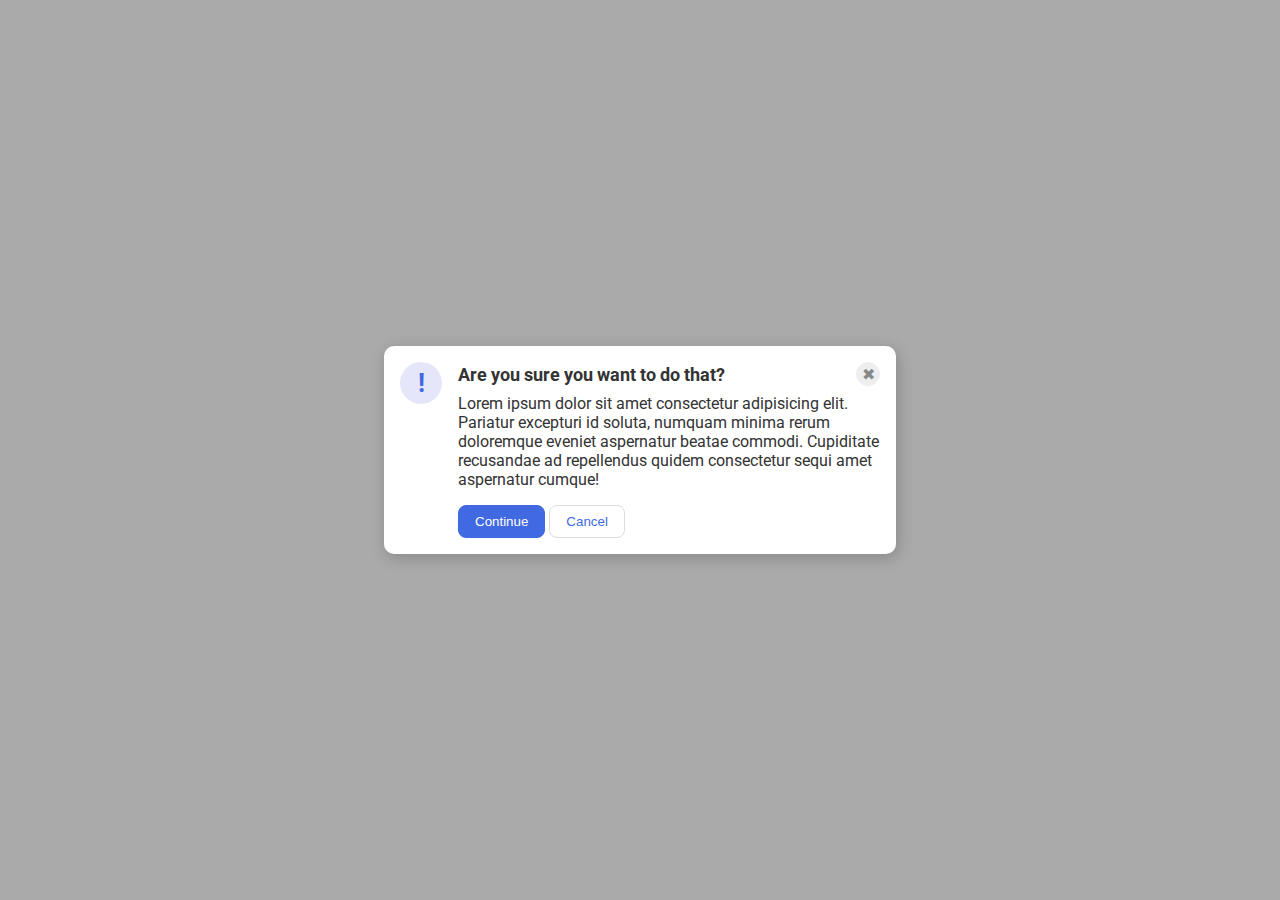
<file: flex/05-flex-modal/index.html>
<!DOCTYPE html>
<html lang="en">
  <head>
    <meta charset="UTF-8">
    <meta http-equiv="X-UA-Compatible" content="IE=edge">
    <meta name="viewport" content="width=device-width, initial-scale=1.0">
    <link rel="stylesheet" href="style.css">
    <title>Modal</title>
  </head>
  <body>
    <div class="modal">
      <div class="icon">!</div>
      <!-- additional container used here -->
      <div class="container">
        <!-- header div was moved to encompass the close button as well -->
        <div class="header">Are you sure you want to do that?
          <button class="close-button">✖</button>
        </div>
        <div class="text">Lorem ipsum dolor sit amet consectetur adipisicing elit. Pariatur excepturi id soluta, numquam minima rerum doloremque eveniet aspernatur beatae commodi. Cupiditate recusandae ad repellendus quidem consectetur sequi amet aspernatur cumque!</div>
        <button class="continue">Continue</button>
        <button class="cancel">Cancel</button>
      </div>
    </div>
  </body>
</html>
</file>
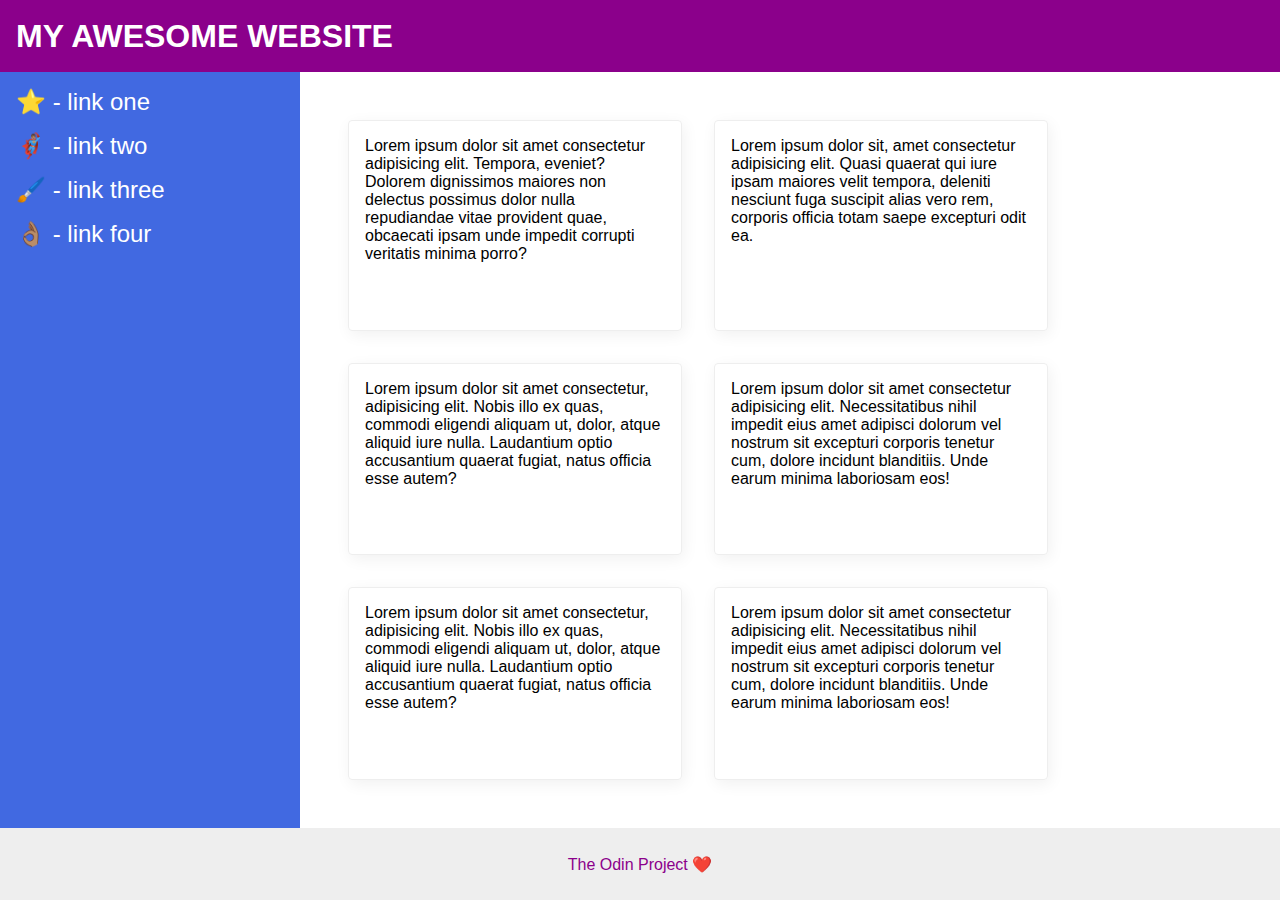
<file: flex/07-flex-layout-2/index.html>
<!DOCTYPE html>
<html lang="en">
  <head>
    <meta charset="UTF-8">
    <meta http-equiv="X-UA-Compatible" content="IE=edge">
    <meta name="viewport" content="width=device-width, initial-scale=1.0">
    <title>The Holy Grail</title>
    <link rel="stylesheet" href="style.css">
  </head>
  <body>
    <div class="header">
      MY AWESOME WEBSITE
    </div>
    <div class="body">
      <div class="sidebar">
        <ul>
          <li><a href="#">⭐ - link one</a></li>
          <li><a href="#">🦸🏽‍♂️ - link two</a></li>
          <li><a href="#">🖌️ - link three</a></li>
          <li><a href="#">👌🏽 - link four</a></li>
        </ul>
      </div>
      <div class="container">
        <div class="card">Lorem ipsum dolor sit amet consectetur adipisicing elit. Tempora, eveniet? Dolorem dignissimos maiores non delectus possimus dolor nulla repudiandae vitae provident quae, obcaecati ipsam unde impedit corrupti veritatis minima porro?</div>
        <div class="card">Lorem ipsum dolor sit, amet consectetur adipisicing elit. Quasi quaerat qui iure ipsam maiores velit tempora, deleniti nesciunt fuga suscipit alias vero rem, corporis officia totam saepe excepturi odit ea.</div>
        <div class="card">Lorem ipsum dolor sit amet consectetur, adipisicing elit. Nobis illo ex quas, commodi eligendi aliquam ut, dolor, atque aliquid iure nulla. Laudantium optio accusantium quaerat fugiat, natus officia esse autem?</div>
        <div class="card">Lorem ipsum dolor sit amet consectetur adipisicing elit. Necessitatibus nihil impedit eius amet adipisci dolorum vel nostrum sit excepturi corporis tenetur cum, dolore incidunt blanditiis. Unde earum minima laboriosam eos!</div>
        <div class="card">Lorem ipsum dolor sit amet consectetur, adipisicing elit. Nobis illo ex quas, commodi eligendi aliquam ut, dolor, atque aliquid iure nulla. Laudantium optio accusantium quaerat fugiat, natus officia esse autem?</div>
        <div class="card">Lorem ipsum dolor sit amet consectetur adipisicing elit. Necessitatibus nihil impedit eius amet adipisci dolorum vel nostrum sit excepturi corporis tenetur cum, dolore incidunt blanditiis. Unde earum minima laboriosam eos!</div>
      </div>
    </div>
    <div class="footer">
      The Odin Project ❤️
    </div>
  </body>
</html>
</file>
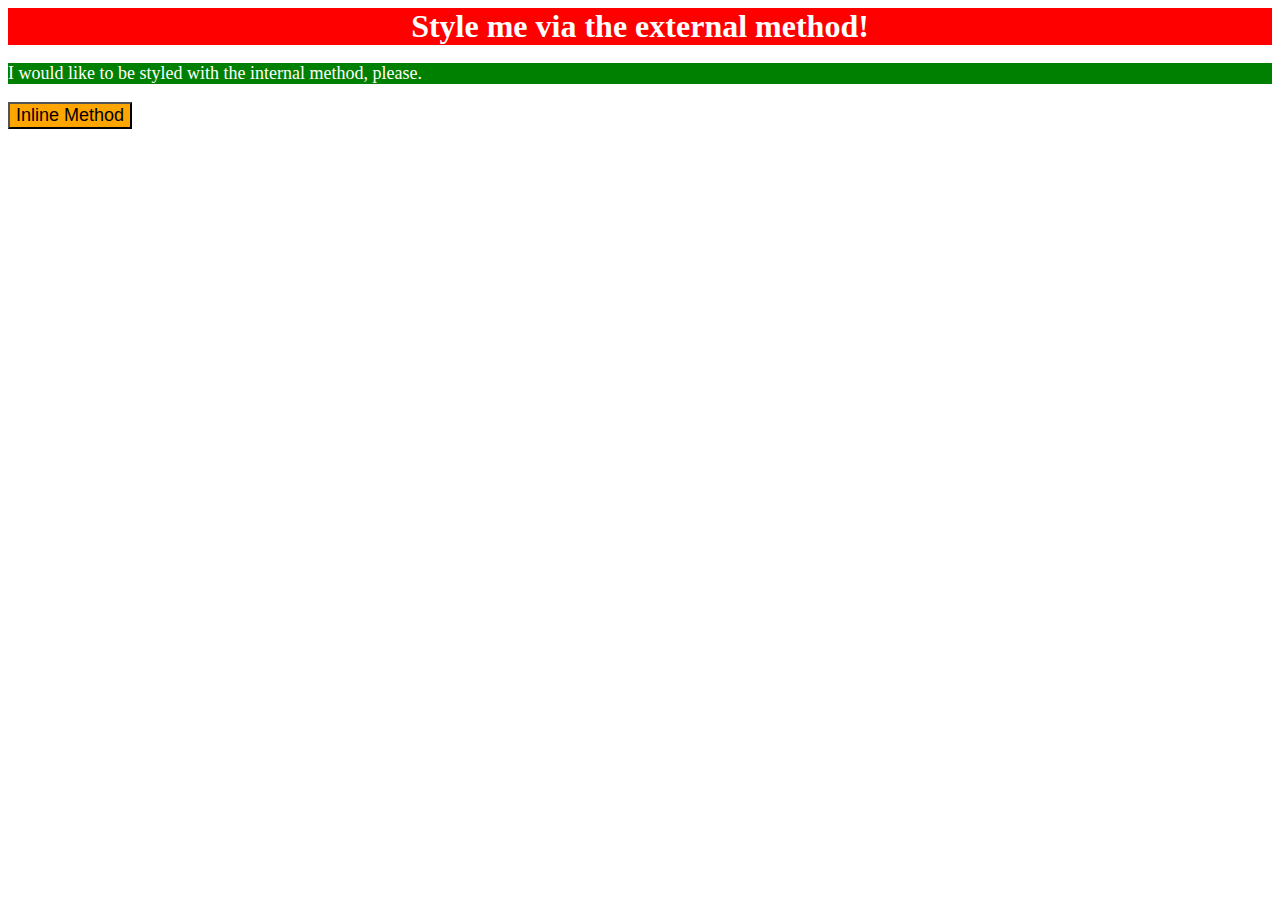
<file: foundations/01-css-methods/index.html>
<!DOCTYPE html>
<html lang="en">
<head>
  <meta charset="UTF-8">
  <meta name="viewport" content="width=device-width, initial-scale=1.0">
  <title>Document</title>
  <link rel="stylesheet" href="style.css">
  <style>
      p {
        color: white;
        background-color: green;
        font-size: 18px;
      }
  </style>
</head>
<body>
    <div>Style me via the external method!</div>
    <p>I would like to be styled with the internal method, please.</p>
    <button style="background-color: orange; font-size: 18px;">Inline Method</button>
</body>
</html>
</file>
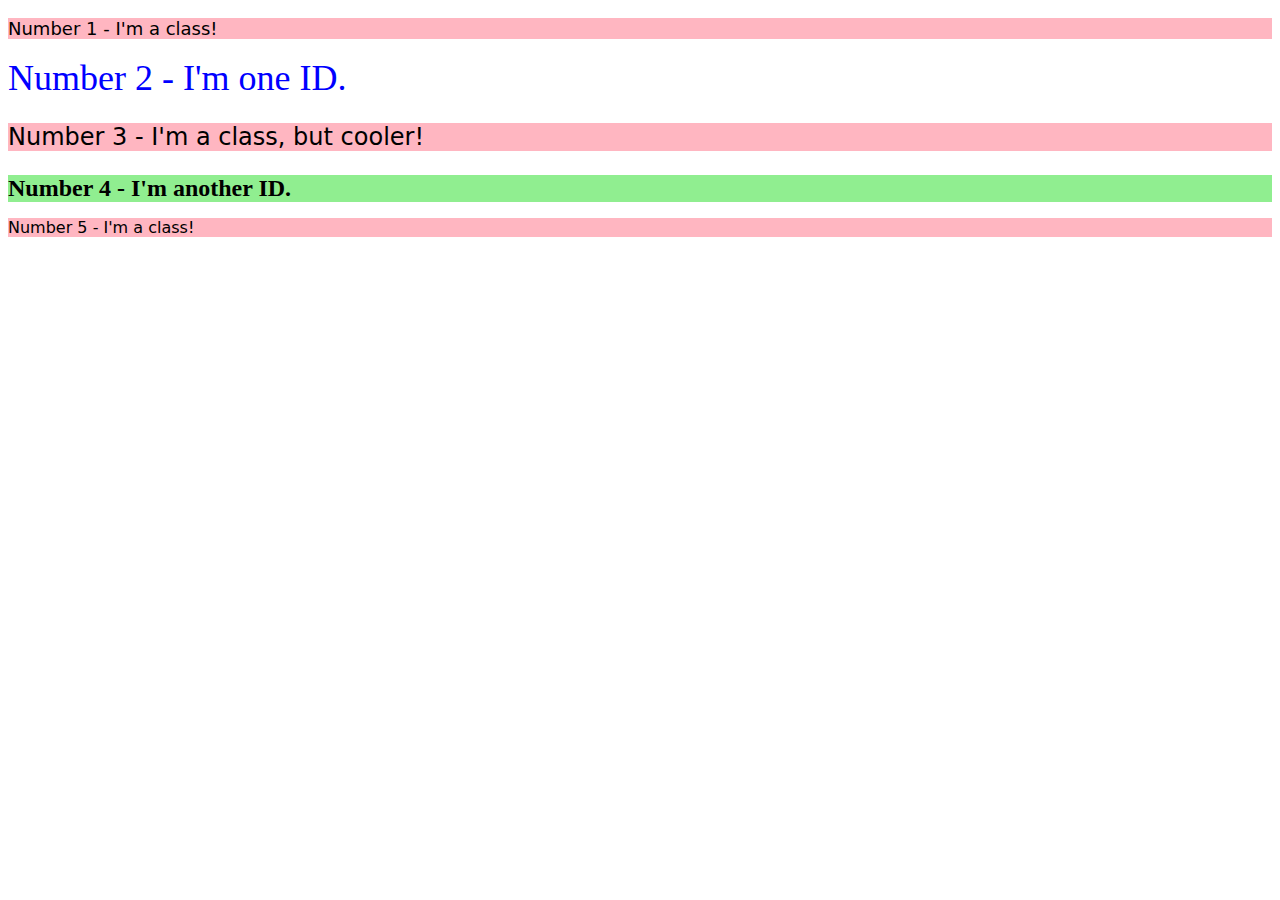
<file: foundations/02-class-id-selectors/index.html>
<!DOCTYPE html>
<html lang="en">
  <head>
    <meta charset="UTF-8">
    <meta http-equiv="X-UA-Compatible" content="IE=edge">
    <meta name="viewport" content="width=device-width, initial-scale=1.0">
    <title>Class and ID Selectors</title>
    <link rel="stylesheet" href="style.css">
  </head>
  <body>
    <p class="first">Number 1 - I'm a class!</p>
    <div id="saw">Number 2 - I'm one ID.</div>
    <p class="second">Number 3 - I'm a class, but cooler!</p>
    <div id="Num4">Number 4 - I'm another ID.</div>
    <p class="Num5">Number 5 - I'm a class!</p>
  </body>
</html>
</file>
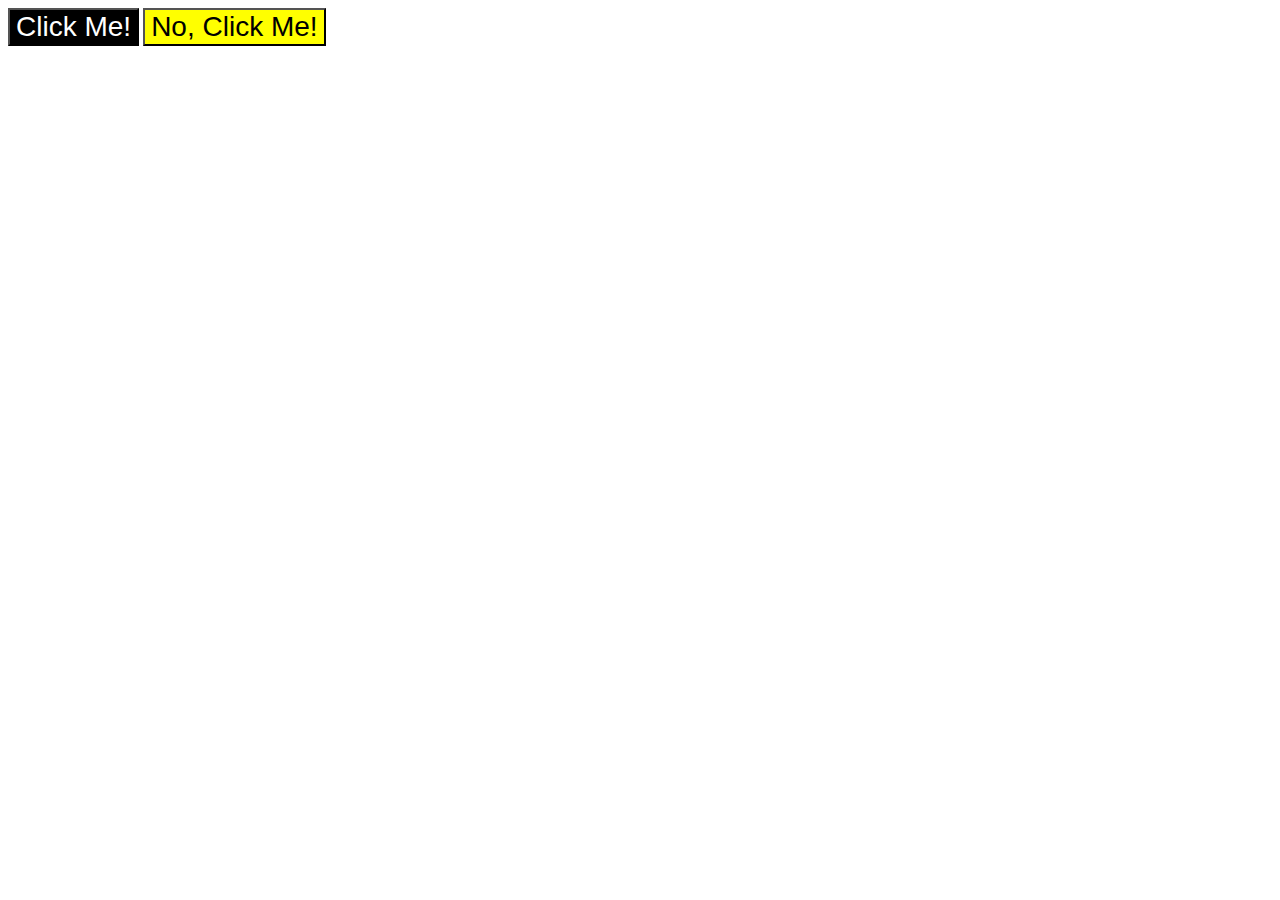
<file: foundations/03-grouping-selectors/index.html>
<!DOCTYPE html>
<html lang="en">
  <head>
    <meta charset="UTF-8">
    <meta http-equiv="X-UA-Compatible" content="IE=edge">
    <meta name="viewport" content="width=device-width, initial-scale=1.0">
    <title>Grouping Selectors</title>
    <link rel="stylesheet" href="style.css">
  </head>
  <body>
    <button class="button1">Click Me!</button>
    <button class="button2">No, Click Me!</button>
  </body>
</html>
</file>
<file: flex/05-flex-modal/style.css>
@import url('https://fonts.googleapis.com/css2?family=Roboto:wght@400;700&display=swap');

html, body {
  height: 100%;
}

body {
  font-family: Roboto, sans-serif;
  margin: 0;
  background: #aaa;
  color: #333;
  /* I'll give you this one for free */
  display: flex;
  align-items: center;
  justify-content: center;
}

.modal {
  background: white;
  width: 480px;
  border-radius: 10px;
  box-shadow: 2px 4px 16px rgba(0,0,0,.2);
  display: flex;
  gap: 16px;
  padding: 16px;
}

.icon {
  color: royalblue;
  font-size: 26px;
  font-weight: 700;
  background: lavender;
  width: 42px;
  height: 42px;
  border-radius: 50%;
  display: flex;
  align-items: center;
  justify-content: center;
  flex-shrink: 0;
}

.close-button {
  background: #eee;
  border-radius: 50%;
  color: #888;
  font-weight: 400;
  font-size: 16px;
  height: 24px;
  width: 24px;
  display: flex;
  align-items: center;
  justify-content: center;
  border: 1px solid #eee;
  padding: 0;
}

button {
  cursor: pointer;
  padding: 8px 16px;
  border-radius: 8px;
}

button.continue {
  background: royalblue;
  border: 1px solid royalblue;
  color: white;
}

button.cancel {
  background: white;
  border: 1px solid #ddd;
  color: royalblue;
}

/* header container should be wrapped around the button element as well in order for flex style to work */
.header {
  display: flex;
  align-items: center;
  justify-content: space-between;
  font-size: 18px;
  font-weight: 700;
  margin-bottom: 8px;
}

.text {
  margin-bottom: 16px;
}
</file>
<file: flex/07-flex-layout-2/style.css>
body {
  font-family: -apple-system, BlinkMacSystemFont, 'Segoe UI', Roboto, Oxygen, Ubuntu, Cantarell, 'Open Sans', 'Helvetica Neue', sans-serif;
  margin: 0;
  min-height: 100vh;
}

.header {
  height: 72px;
  background: darkmagenta;
  color: white;
}

.footer {
  height: 72px;
  background: #eee;
  color: darkmagenta;
}

.sidebar {
  width: 300px;
  background: royalblue;
  box-sizing: border-box;
}

.card {
  border: 1px solid #eee;
  box-shadow: 2px 4px 16px rgba(0,0,0,.06);
  border-radius: 4px;
}

/* SOLUTION */

body {
  display: flex;
  flex-direction: column;
}

.header {
  display: flex;
  align-items: center;
  padding: 0 16px;
  font-size: 32px;
  font-weight: 900;
}

.body {
  flex: 1;
  display: flex;
}

.sidebar {
  flex-shrink: 0;
  padding: 16px;
}

ul {
  list-style-type: none;
  margin: 0;
  padding: 0;
}

li {
  margin-bottom: 16px;
}

a {
  color: white;
  text-decoration: none;
  font-size: 24px;
}

.container {
  padding: 48px;
  display: flex;
  flex-wrap: wrap;
  gap: 32px;
}

.card {
  padding: 16px;
  width: 300px;
}

.footer {
  display: flex;
  align-items: center;
  justify-content: center;
}
</file>
<file: foundations/01-css-methods/style.css>
div {
    text-align: center;
    background-color: red;
    font-size: 32px;
    color: white;
    font-weight: bold;
}
</file>
<file: foundations/02-class-id-selectors/style.css>
.first,.second,.Num5{
    background-color: rgb(255, 182, 193);
    font-family: Verdana, Dejavu sans, sans-serif;
}
#saw{
    color: rgb(0, 0, 255);
    font-size: 36px;
}
.first{
    font-size: 18px;
}
.second{
    font-size: 24px;
}
#Num4{
    background-color: rgb(144, 238, 144);
    font-size: 24px;
    font-weight: bold;
}
</file>
<file: foundations/03-grouping-selectors/style.css>
.button1,.button2{
    font-size: 28px;
    font-family: 'Halvetica', Times 'Times New Roman', sans-serif;
}
.button1{
    background-color: black; 
    color: white;
}
.button2{
    background-color: yellow;
}
</file>
